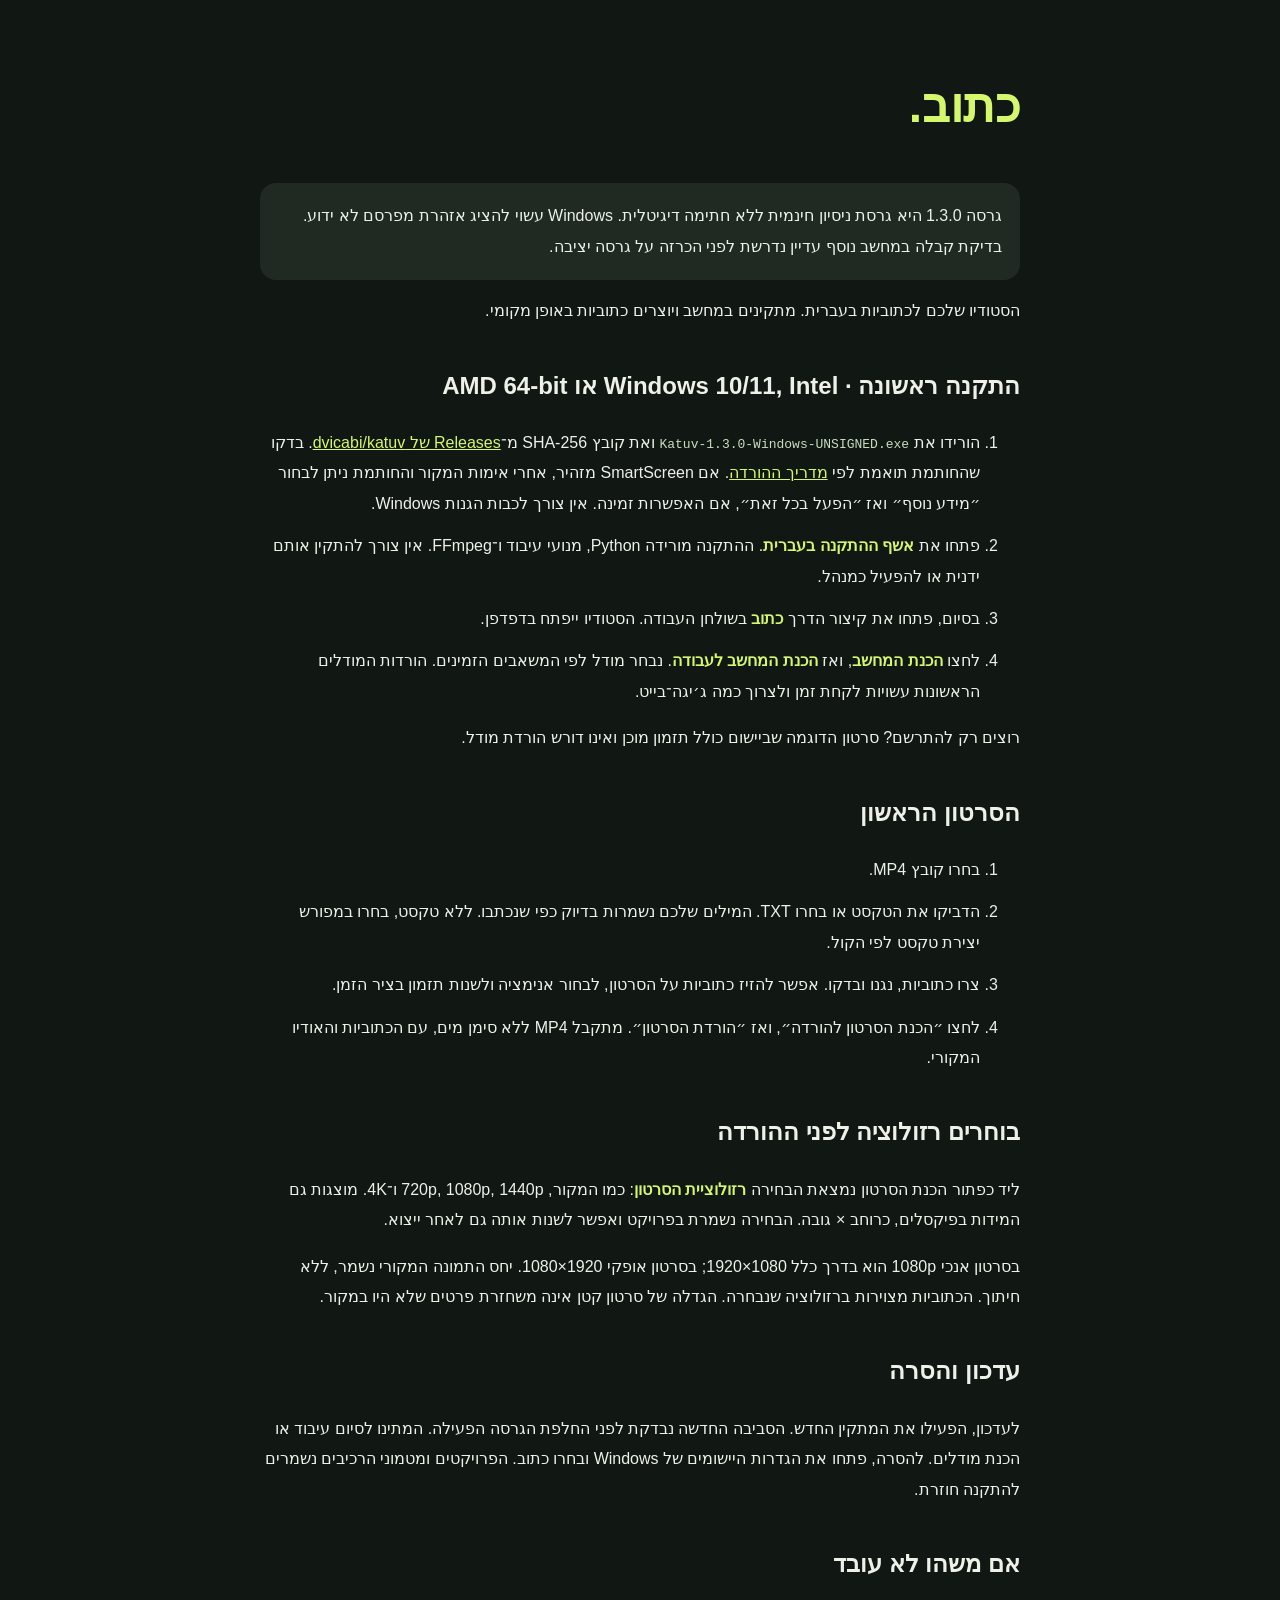
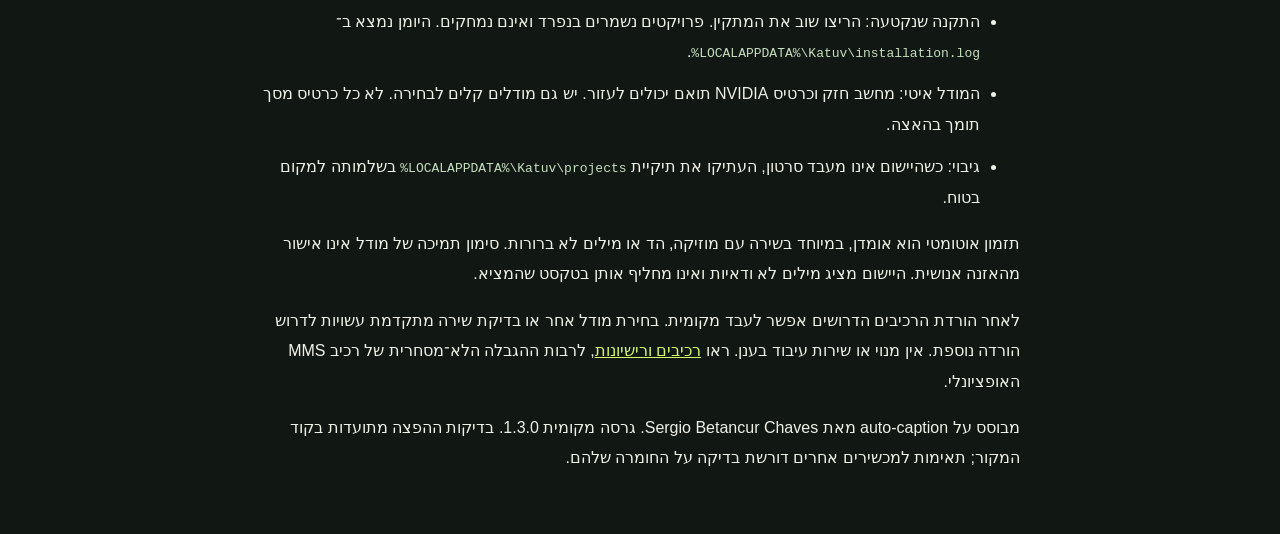
<file: packaging/START-HERE.html>
<!doctype html><html lang="he" dir="rtl"><meta charset="utf-8"><meta name="viewport" content="width=device-width,initial-scale=1"><title>מתחילים עם כתוב</title>
<style>body{font-family:Arial,sans-serif;background:#111713;color:#edf1e8;max-width:760px;margin:60px auto;padding:0 24px;line-height:1.9}h1{font-size:3rem;color:#d4f76b}h2{margin-top:36px}strong{color:#d4f76b}li{margin:12px 0}code{direction:ltr;display:inline-block;color:#c7dec0}a{color:#d4f76b}.note{background:#202a22;padding:18px;border-radius:16px}</style>
<h1>כתוב.</h1><p class="note">גרסה 1.3.0 היא גרסת ניסיון חינמית ללא חתימה דיגיטלית. Windows עשוי להציג אזהרת מפרסם לא ידוע. בדיקת קבלה במחשב נוסף עדיין נדרשת לפני הכרזה על גרסה יציבה.</p><p>הסטודיו שלכם לכתוביות בעברית. מתקינים במחשב ויוצרים כתוביות באופן מקומי.</p>
<h2>התקנה ראשונה · Windows 10/11, Intel או AMD 64-bit</h2>
<ol><li>הורידו את <code>Katuv-1.3.0-Windows-UNSIGNED.exe</code> ואת קובץ SHA-256 מ־<a href="https://github.com/dvicabi/katuv/releases">Releases של dvicabi/katuv</a>. בדקו שהחותמת תואמת לפי <a href="https://github.com/dvicabi/katuv/blob/main/docs/distribution.md#הורדה-ואימות">מדריך ההורדה</a>. אם SmartScreen מזהיר, אחרי אימות המקור והחותמת ניתן לבחור ״מידע נוסף״ ואז ״הפעל בכל זאת״, אם האפשרות זמינה. אין צורך לכבות הגנות Windows.</li><li>פתחו את <strong>אשף ההתקנה בעברית</strong>. ההתקנה מורידה Python, מנועי עיבוד ו־FFmpeg. אין צורך להתקין אותם ידנית או להפעיל כמנהל.</li><li>בסיום, פתחו את קיצור הדרך <strong>כתוב</strong> בשולחן העבודה. הסטודיו ייפתח בדפדפן.</li><li>לחצו <strong>הכנת המחשב</strong>, ואז <strong>הכנת המחשב לעבודה</strong>. נבחר מודל לפי המשאבים הזמינים. הורדות המודלים הראשונות עשויות לקחת זמן ולצרוך כמה ג׳יגה־בייט.</li></ol>
<p>רוצים רק להתרשם? סרטון הדוגמה שביישום כולל תזמון מוכן ואינו דורש הורדת מודל.</p>
<h2>הסרטון הראשון</h2><ol><li>בחרו קובץ MP4.</li><li>הדביקו את הטקסט או בחרו TXT. המילים שלכם נשמרות בדיוק כפי שנכתבו. ללא טקסט, בחרו במפורש יצירת טקסט לפי הקול.</li><li>צרו כתוביות, נגנו ובדקו. אפשר להזיז כתוביות על הסרטון, לבחור אנימציה ולשנות תזמון בציר הזמן.</li><li>לחצו ״הכנת הסרטון להורדה״, ואז ״הורדת הסרטון״. מתקבל MP4 ללא סימן מים, עם הכתוביות והאודיו המקורי.</li></ol>
<h2>בוחרים רזולוציה לפני ההורדה</h2><p>ליד כפתור הכנת הסרטון נמצאת הבחירה <strong>רזולוציית הסרטון</strong>: כמו המקור, 720p, 1080p, 1440p ו־4K. מוצגות גם המידות בפיקסלים, כרוחב × גובה. הבחירה נשמרת בפרויקט ואפשר לשנות אותה גם לאחר ייצוא.</p><p>בסרטון אנכי 1080p הוא בדרך כלל 1080×1920; בסרטון אופקי 1920×1080. יחס התמונה המקורי נשמר, ללא חיתוך. הכתוביות מצוירות ברזולוציה שנבחרה. הגדלה של סרטון קטן אינה משחזרת פרטים שלא היו במקור.</p>
<h2>עדכון והסרה</h2><p>לעדכון, הפעילו את המתקין החדש. הסביבה החדשה נבדקת לפני החלפת הגרסה הפעילה. המתינו לסיום עיבוד או הכנת מודלים. להסרה, פתחו את הגדרות היישומים של Windows ובחרו כתוב. הפרויקטים ומטמוני הרכיבים נשמרים להתקנה חוזרת.</p><h2>אם משהו לא עובד</h2><ul><li>התקנה שנקטעה: הריצו שוב את המתקין. פרויקטים נשמרים בנפרד ואינם נמחקים. היומן נמצא ב־<code>%LOCALAPPDATA%\Katuv\installation.log</code>.</li><li>המודל איטי: מחשב חזק וכרטיס NVIDIA תואם יכולים לעזור. יש גם מודלים קלים לבחירה. לא כל כרטיס מסך תומך בהאצה.</li><li>גיבוי: כשהיישום אינו מעבד סרטון, העתיקו את תיקיית <code>%LOCALAPPDATA%\Katuv\projects</code> בשלמותה למקום בטוח.</li></ul>
<p>תזמון אוטומטי הוא אומדן, במיוחד בשירה עם מוזיקה, הד או מילים לא ברורות. סימון תמיכה של מודל אינו אישור מהאזנה אנושית. היישום מציג מילים לא ודאיות ואינו מחליף אותן בטקסט שהמציא.</p>
<p>לאחר הורדת הרכיבים הדרושים אפשר לעבד מקומית. בחירת מודל אחר או בדיקת שירה מתקדמת עשויות לדרוש הורדה נוספת. אין מנוי או שירות עיבוד בענן. ראו <a href="THIRD_PARTY.md">רכיבים ורישיונות</a>, לרבות ההגבלה הלא־מסחרית של רכיב MMS האופציונלי.</p>
<p>מבוסס על auto-caption מאת Sergio Betancur Chaves. גרסה מקומית 1.3.0. בדיקות ההפצה מתועדות בקוד המקור; תאימות למכשירים אחרים דורשת בדיקה על החומרה שלהם.</p></html>
</file>
